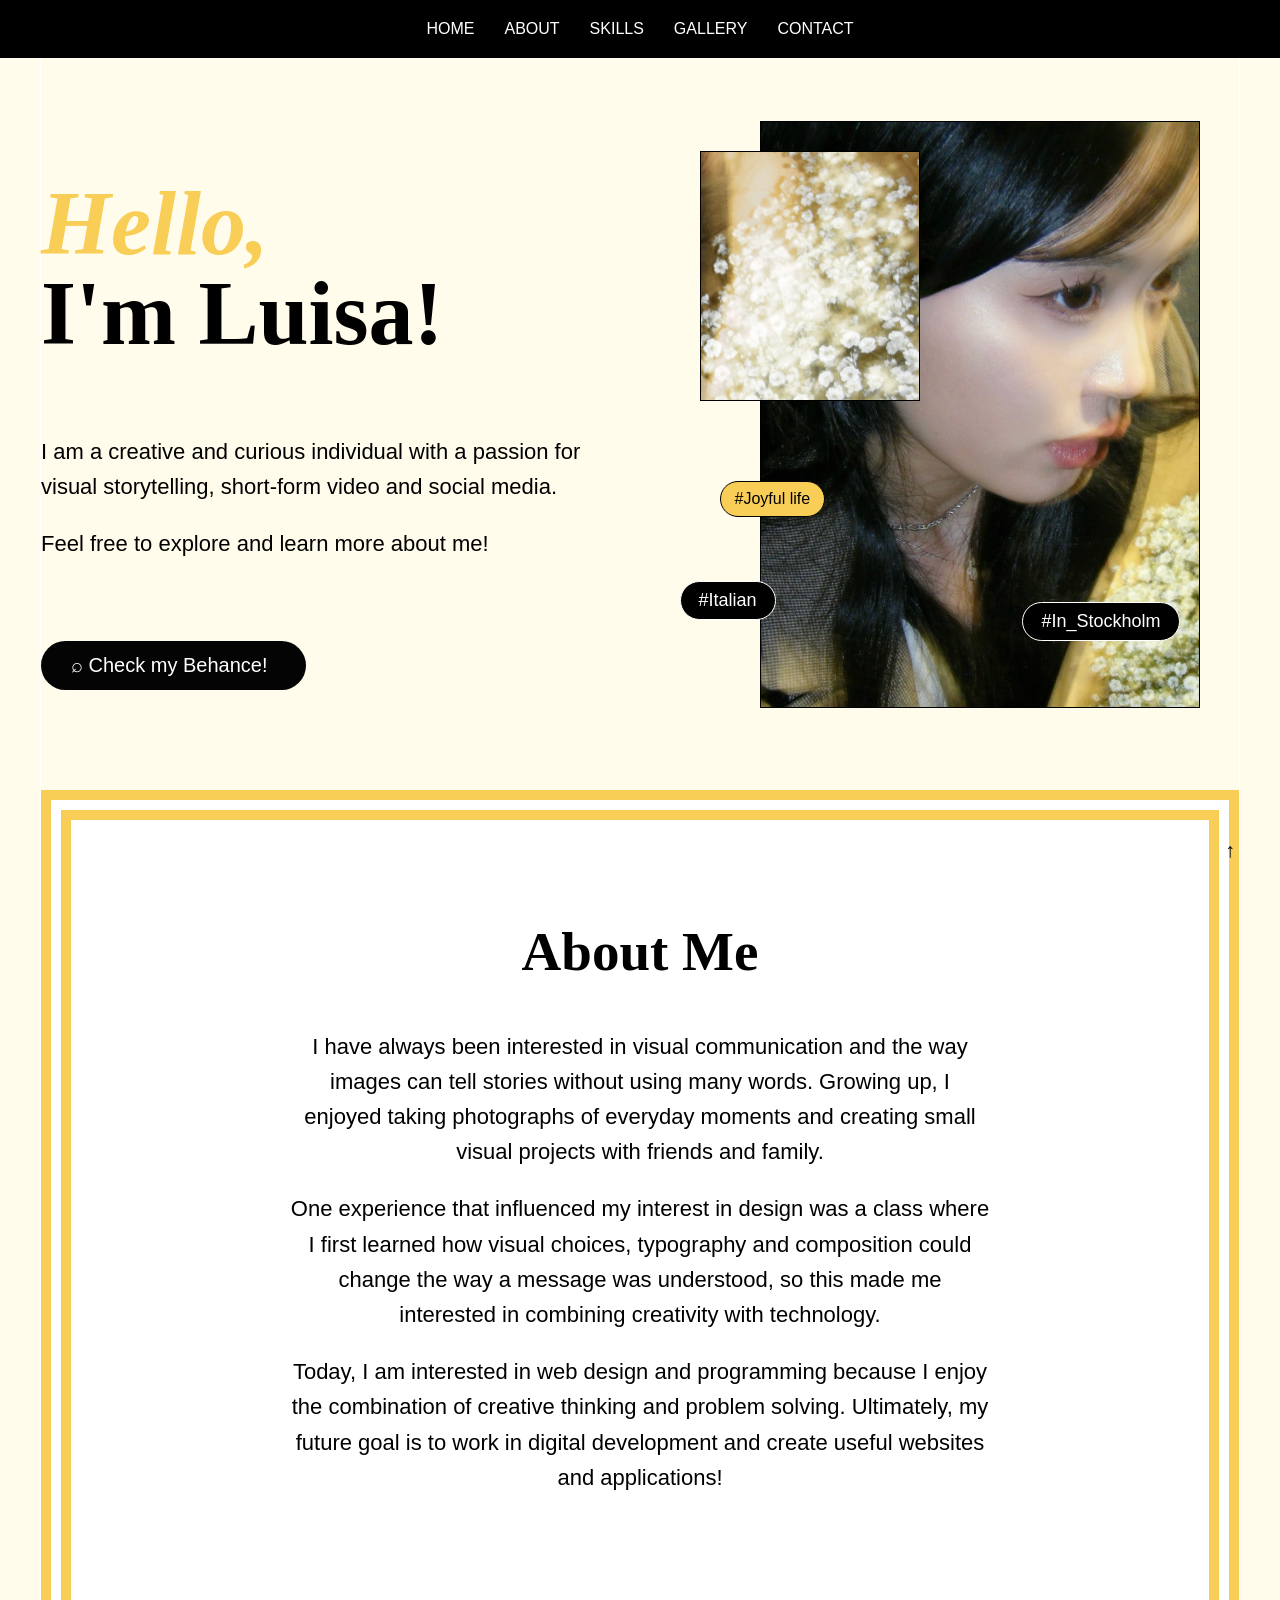
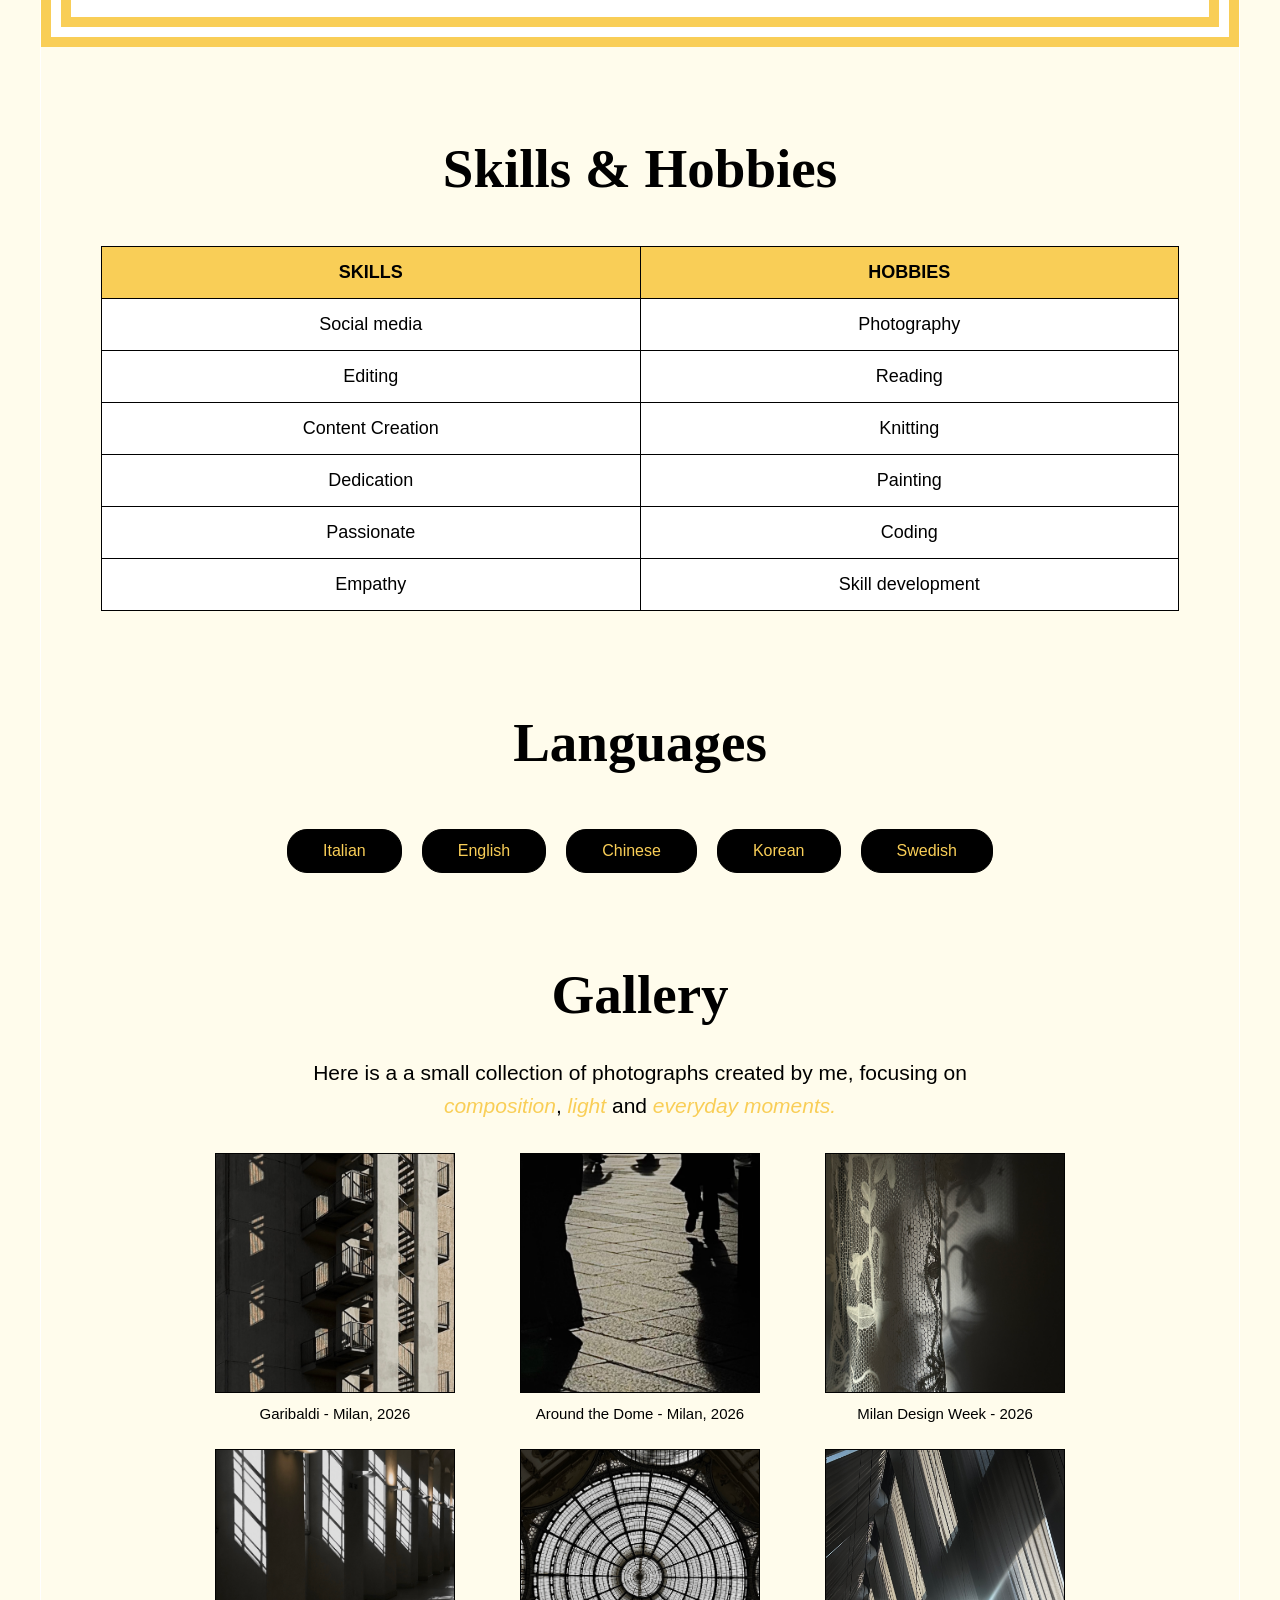
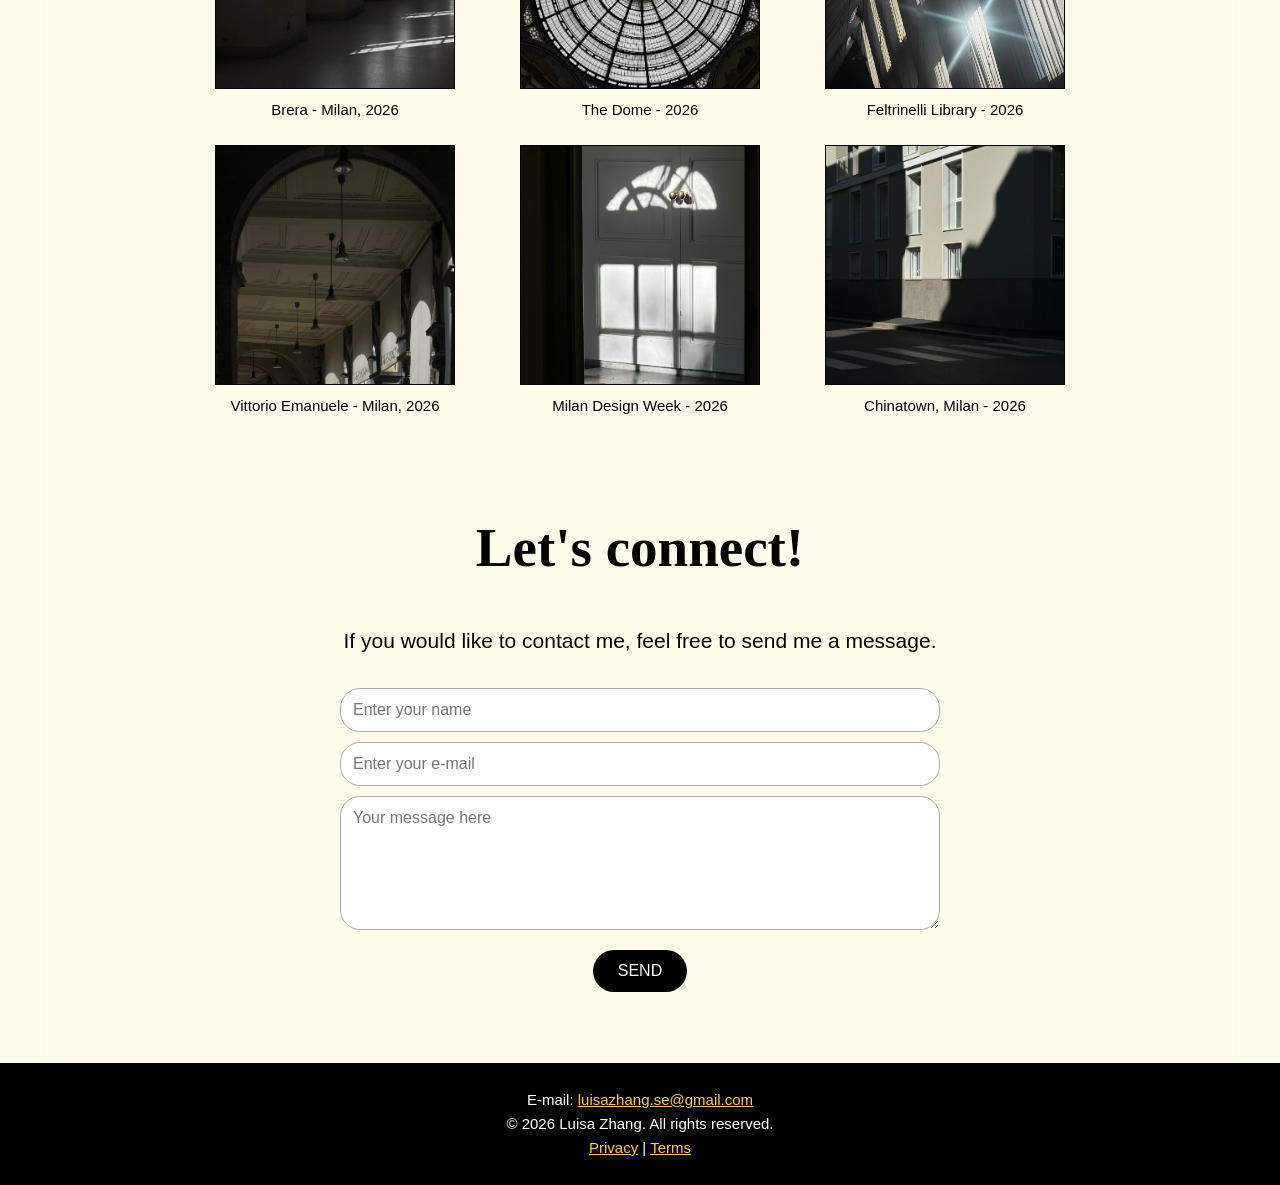
<file: index.html>
<!DOCTYPE html>
<html lang="en">
<head>
    <meta charset="UTF-8">
    <meta name="viewport" content="width=device-width, initial-scale=1.0">
    <title> Luisa's portfolio </title>
    <link rel="stylesheet" href="Styles/styles.css">
</head>




<body>



        <!-- HEADER / NAVIGATION -->
    <div id="nav-container"> 

  <nav>
    <ul>
        <li><a href="#home">HOME</a></li>
        <li><a href="#about">ABOUT</a></li>
        <li><a href="#skills">SKILLS</a></li>
        <li><a href="#gallery">GALLERY</a></li>
        <li><a href="#contact">CONTACT</a></li>
    </ul>
  </nav>

    </div>
     <!-- END OF HEADER / NAVIGATION -->





     <!-- BODY -->
    <main id="body-container">



         <section id="home" class="home-section">
            <div class="home-text">
                <h1><i>Hello,</i><br> I'm Luisa!</h1>
                <p>I am a creative and curious individual
                    with a passion for visual storytelling, short-form
                    video and social media.</p>
                <p>Feel free to explore and learn more about me!</p>
            </div>




<div class="profile-visual">


    <div class="image-labels2">
        <span>#Italian</span>
    </div>



    <!-- PERSONAL SEED-->
     <span class="seed">#Joyful life</span>


 

    <div class="square square-main">
        <img src="Assets/Images/profile.JPG" alt="Portrait">
    </div>

    <div class="square square-small square-one">
        <img src="Assets/Images/flowers.JPG" alt="Flowers">
    </div>

    <div class="image-labels">
        <span>#In_Stockholm</span>
    </div>



</div>


            



<a href="https://www.behance.net/ruvlly" class="behance">
                    <span>⌕</span>
                    Check my Behance!
                </a>


        </section>





        <!-- ABOUT -->
              <section id="about">
            <h2>About Me</h2>
            <p class="about-text">
                I have always been interested in visual communication
                and the way images can tell stories without using many
                words. Growing up, I enjoyed taking photographs of
                everyday moments and creating small visual projects
                with friends and family.
            </p>
            <p class="about-text">
                One experience that influenced my interest in design
                was a class where I first learned how visual choices,
                typography and composition could change the way a
                message was understood, so this made me interested in
                combining creativity with technology.
            </p>
            <p class="about-text">
                Today, I am interested in web design and programming
                because I enjoy the combination of creative thinking
                and problem solving. Ultimately, my future goal is to work in
                digital development and create useful websites and
                applications!
            </p>
        </section>
        <!-- END OF ABOUT -->






        <!-- SKILLS -->
             <section id="skills">
            <h2>Skills & Hobbies</h2>


            <table>
                <thead>
                    <tr>
                        <th>SKILLS</th>
                        <th>HOBBIES</th>
                    </tr>
                </thead>


                <tbody>
                    <tr>
                        <td>Social media</td>
                        <td>Photography</td>
                    </tr>

                    <tr>
                        <td>Editing</td>
                        <td>Reading</td>
                    </tr>

                    <tr>
                        <td>Content Creation</td>
                        <td>Knitting</td>
                    </tr>

                    <tr>
                        <td>Dedication</td>
                        <td>Painting</td>
                    </tr>

                      <tr>
                        <td>Passionate</td>
                        <td>Coding</td>
                    </tr>

                      <tr>
                        <td>Empathy</td>
                        <td>Skill development</td>
                    </tr>



                </tbody>

            </table>
        </section>




            <h3 id="languages">Languages</h3>

            <ul class="language-list">
                <li>Italian</li>
                <li>English</li>
                <li>Chinese</li>
                <li>Korean</li>
                <li>Swedish</li>
            </ul>





   <!-- END OF SKILLS -->





 <!-- GALLERY -->
   <section id="gallery">
    <h2>Gallery</h2>

    <p class="gallery-message">
                Here is a a small collection of photographs created by me, 
                focusing on <i>composition</i>, <i>light</i> and <i>everyday moments.</i> 
            </p>

    <div class="gallery-grid">

        <div class="gallery-item">
            <div class="gallery-box">
               <img
                    src="Assets/Images/1.JPG"
                    alt="Picture1"
                >
            </div>
            <p class="caption">Garibaldi - Milan, 2026</p>
        </div>

        <div class="gallery-item">
            <div class="gallery-box">
                <img
                    src="Assets/Images/2.JPG"
                    alt="Picture2"
                >
            </div>
            <p class="caption">Around the Dome - Milan, 2026</p>
        </div>

        <div class="gallery-item">
            <div class="gallery-box">
                <img
                    src="Assets/Images/3.JPG"
                    alt="Picture3"
                >    
            </div>
            <p class="caption">Milan Design Week - 2026</p>
        </div>

        <div class="gallery-item">
            <div class="gallery-box">
               <img
                    src="Assets/Images/4.JPG"
                    alt="Picture4"
                >
            </div>
            <p class="caption">Brera - Milan, 2026</p>
        </div>

        <div class="gallery-item">
            <div class="gallery-box">
                <img
                    src="Assets/Images/5.JPG"
                    alt="Picture5"
                >
            </div>
            <p class="caption">The Dome - 2026</p>
        </div>

        <div class="gallery-item">
            <div class="gallery-box">
               <img
                    src="Assets/Images/6.JPG"
                    alt="Picture6"
                >
            </div>
            <p class="caption">Feltrinelli Library - 2026</p>
        </div>

        <div class="gallery-item">
            <div class="gallery-box">
                <img
                    src="Assets/Images/7.JPG"
                    alt="Picture7"
                >
            </div>
            <p class="caption">Vittorio Emanuele - Milan, 2026</p>
        </div>

        <div class="gallery-item">
            <div class="gallery-box">
               <img
                    src="Assets/Images/8.JPG"
                    alt="Picture8"
                >
            </div>
            <p class="caption">Milan Design Week - 2026</p>
        </div>

        <div class="gallery-item">
            <div class="gallery-box">
               <img
                    src="Assets/Images/9.JPG"
                    alt="Picture9"
                >
            </div>
            <p class="caption">Chinatown, Milan - 2026</p>
        </div>
    </div>
</section>
 <!-- END OF GALLERY -->







 <!-- CONTACT -->
<section id="contact">
            <h2>Let's connect!</h2>
            
            <p class="contact-intro">
                If you would like to contact me, feel free to send
                me a message.
            </p>
    


            <form
                action="mailto:luisazhang.se@gmail.com"
                method="post"
                enctype="text/plain"
            >
            
                <input
                    type="text"
                    name="name"
                    required
                    placeholder="Enter your name"
                >

                <input
                    type="email"
                    name="email"
                    required
                    placeholder="Enter your e-mail"
                >

                <textarea
                    id="message"
                    name="message"
                    rows="6"
                    required
                    placeholder="Your message here"
                ></textarea>


                <button type="submit">
                    SEND
                </button>

            </form>
        </section>

 <!-- END OF CONTACT -->







    </main>






<!-- FOOTER -->
    <footer id="footer-container">
        <p class="footer-line">
            E-mail:
            <a href="mailto:luisazhang.se@gmail.com">
                luisazhang.se@gmail.com
            </a>
        </p>

        <p class="footer-line">
            &copy; 2026 Luisa Zhang. All rights reserved.
        </p>

        <p class="footer-line">
            <a href="#">Privacy</a>
            |
            <a href="#">Terms</a>
        </p>
    </footer>
<!-- END OF FOOTER -->





<a href="#home" class="back-to-top">↑</a>




       <!-- END OF BODY -->







</body>
</html>
</file>
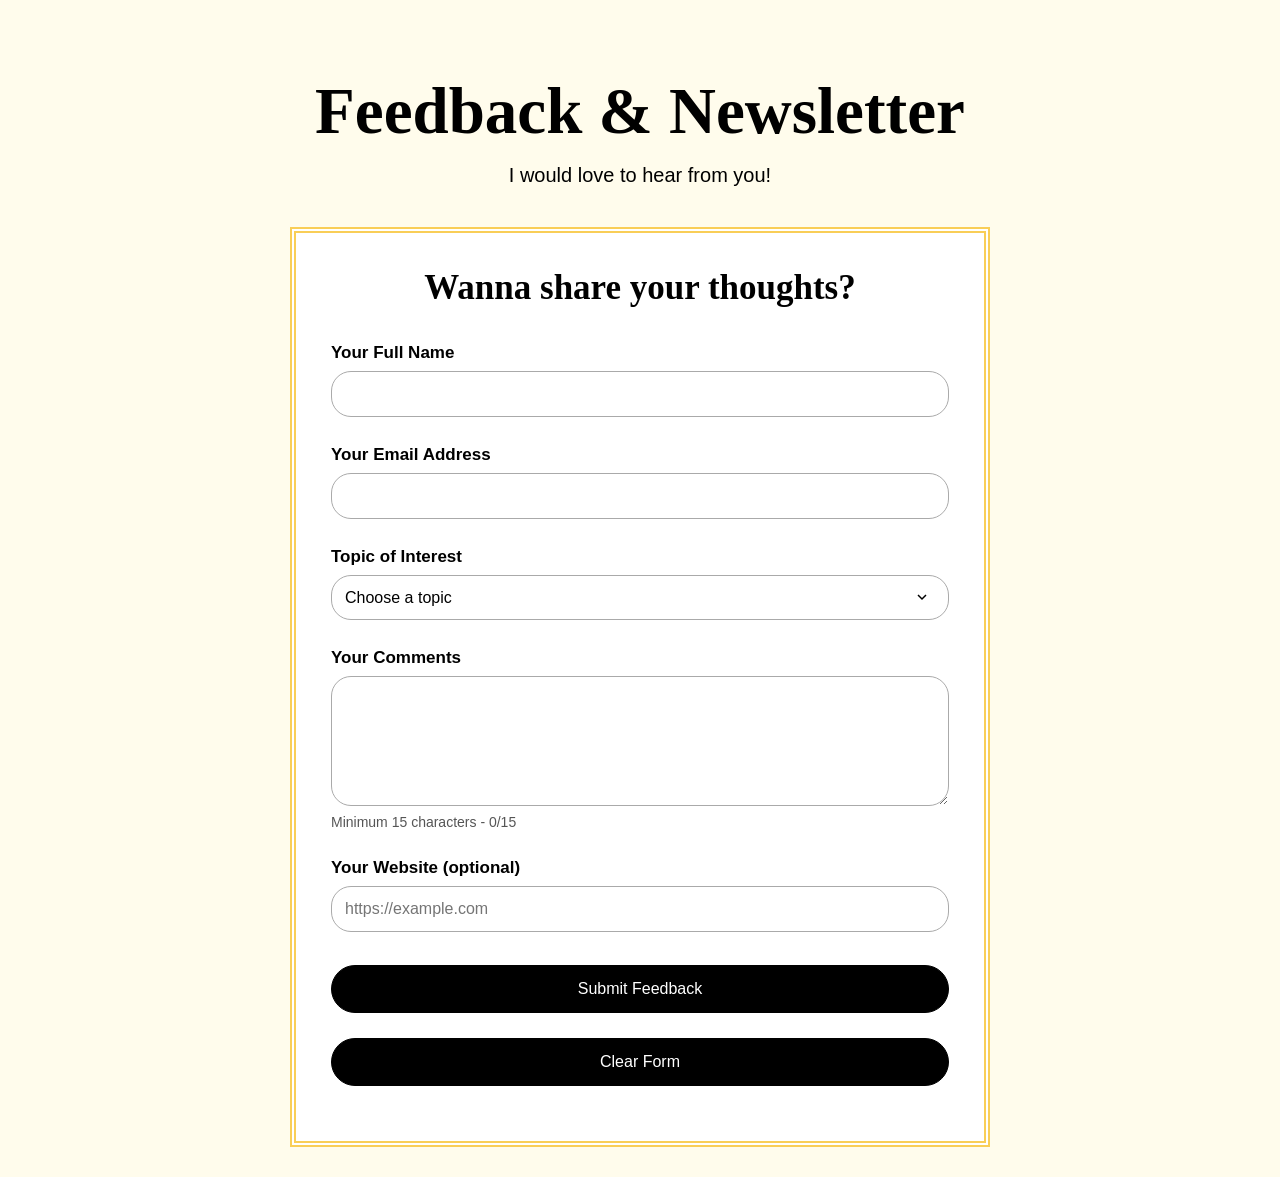
<file: feedback.html>
<!DOCTYPE html>
<html lang="en">
<head>
    <meta charset="UTF-8">
    <meta name="viewport" content="width=device-width, initial-scale=1.0">

    <title>Luisa's portfolio</title>

    <link rel="stylesheet" href="Styles/feedback.css">
    <script src="JS/feedback.js" defer></script>

</head>
<body>

    <header>
        <h1>Feedback & Newsletter</h1>
        <p>I would love to hear from you!</p>
    </header>

    <main>
        <!-- novalidate to show our custom validation messages and not the default ones -->
        <form id="feedbackForm" novalidate>
            <h2>Wanna share your thoughts?</h2>


            <!-- full name input -->
            <div class="form-group">
                <label for="fullName">Your Full Name</label>
                <input type="text" id="fullName" name="fullName"
                    minlength="2" required aria-describedby="fullNameError">

                <p id="fullNameError" class="error-message"></p>
            </div>



            <!-- email input -->
            <div class="form-group">
                <label for="email">Your Email Address</label>
                <input type="email" id="email" name="email"
                    required aria-describedby="emailError">

                <p id="emailError" class="error-message"></p>
            </div>



            <!-- topic input and drop down menu-->
            <div class="form-group">
                <label for="topic">Topic of Interest</label>
                <select id="topic" name="topic"
                    required aria-describedby="topicError">
                    

                    <!-- is empty because the user has to choose a topic, otherwise the form will not be submitted-->
                    <option value="">Choose a topic</option>
                    <option value="web-design">Web Design</option>
                    <option value="javascript">JavaScript</option>
                    <option value="graphic-design">Graphic Design</option>
                    <option value="other">Other</option>

                </select>
                <p id="topicError" class="error-message"></p>
            </div>



            <!-- comment area -->
            <div class="form-group">
                <label for="comments">Your Comments</label>

                <textarea id="comments" name="comments"
                    minlength="15" required aria-describedby="commentsError counter"></textarea>

                <p id="counter">Minimum 15 characters - 0/15</p>
                <p id="commentsError" class="error-message"></p>
            </div>



            <!-- website -->
            <div class="form-group">
                <label for="website">Your Website (optional)</label>

                <input type="url" id="website" name="website"
                    placeholder="https://example.com"
                    aria-describedby="websiteError">

                <p id="websiteError" class="error-message"></p>
            </div>



            <!-- buttons -->
            <button type="submit">Submit Feedback</button>
            <button type="reset">Clear Form</button>



            <!-- success message -->
            <p id="formStatus" role="status" aria-live="polite"></p>





        </form>
    </main>
    
</body>
</html>
</file>
<file: Styles/styles.css>
/* GENERAL */
* {
    box-sizing: border-box;
}


body {
    margin: 0;
    font-family: Arial, sans-serif;
    background-color: #fffcec;
}


html {
    scroll-behavior: smooth;
}
/* END OF GENERAL */




/* HEADER / NAVIGATION */
#header-container {
    width: 100%;
    background-color: rgb(0, 0, 0);
    border-bottom: 1px solid #ddd;
}

#nav-container {
    position: fixed;
    top: 0;
    left: 0;
    width: 100%;
    background-color: rgb(0, 0, 0);;
    z-index: 1000;
}


nav ul {
    display: flex;
    justify-content: center;
    align-items: center;
    gap: 30px;
    list-style: none;
    margin: 0;
    padding: 20px;
}

nav a {
    color: rgb(255, 255, 255);
    text-decoration: none;
    font-size: 16px;
}


nav a:hover {

    border-radius: 25px;
    color: rgb(249, 206, 87);
    font-style: italic;
}

/* END OF HEADER / NAVIGATION */








#body-container {
    width: 100%;
    max-width: 1200px;
    border: 1px solid #ffffff;
    margin: 0 auto;
}


section {
    min-height: 60vh;
    padding: 100px 0px;
}

h1 {
    font-size: clamp(50px, 8vw, 90px);
    font-family: serif;
    margin-top: 0;
    line-height: 1;
    color: rgb(0, 0, 0);
}

h2 {
    font-size: 55px;
    font-family: serif;
    margin-top: 0;
    text-align: center;
    color: rgb(0, 0, 0);
}

h3 {
    font-size: 55px;
    text-align: center;
}

p {
    font-size: 22px;
    line-height: 1.6;
    max-width: 700px;
}



i {
    color: rgb(249, 206, 87);
}








/* HOME */
.home-section {
    display: grid;
    grid-template-columns: 1fr 1fr;
    align-items: center;
    gap: 0px;
}

.home-text {
    text-align: left;
}


.behance {
    display: inline-block;
    width: 265px;
    margin-top: -20px;
    margin-left: 0px;
    padding: 13px 30px;
    background-color: #040404;
    color: white;
    text-decoration: none;
    border-radius: 40px;
    font-size: 20px;
}


.behance:hover {

    border-radius: 25px;
    color: rgb(249, 206, 87);
}










.profile-visual {
    position: relative;
    width: 100%;
    max-width: 520px;
    height: 560px;
    margin: 0 auto;
}

.square {
    position: absolute;
    aspect-ratio: 1 / 1;
    overflow: hidden;
    border: 1px solid #000;
    background-color: #fbfafa;
}

.square img {
    width: 100%;
    height: 100%;
    object-fit: cover;
    display: block;
}


/* MAIN IMAGE */
.square-main {
    width: min(440px, 85%);
    height: auto;
    aspect-ratio: 3 / 4;
    top: 20px;
    right: 0;
    z-index: 3;
}

/* SMALL OVERLAPPING SQUARE */
.square-one {
    width: 220px;
    height: 250px;
    bottom: 0px;
    top: 50px;
    left: 20px;
    right: 260px;
    z-index: 10;
}


/* SMALL LABELS */
.image-labels {
    position: absolute;
    bottom: 20px;
    right: 20px;
    display: flex;
    gap: 30px;
    z-index: 5;
    font-size: 14px;
}

.image-labels span {
    padding: 8px 18px;
    border-radius: 20px;
    background-color: rgb(0, 0, 0);
    border: 1px solid white;
    color: white;
    font-size: 18px;
    transition: all 0.3s ease;
}

.image-labels span:hover {
    background-color: rgb(255, 255, 255);
    color: rgb(0, 0, 0);
}



.image-labels2 span {
    position: absolute;
    top: 480px;
    left: 0;
    z-index: 20;
    padding: 8px 18px;
    border-radius: 20px;
    background-color: black;
    border: 1px solid white;
    color: white;
    font-size: 18px;
    transition: all 0.3s ease;
}

.image-labels2 span:hover {
    background-color: rgb(249, 206, 87);
    color: rgb(0, 0, 0);
}




/* PERSONAL SEED */
.seed {
    position: absolute;
    top: 380px;
    left: 40px;
    z-index: 50;
    display: inline-block;
    padding: 8px 14px;
    border: 1px solid black;
    border-radius: 25px;
    background-color: rgb(249, 206, 87);
    color: black;
    transition: background-color 0.3s ease, color 0.3s ease;
}

.seed:hover {
    background-color: black;
    color: white;
}





.profile-picture {
    width: 100%;
    height: 100%;
    object-fit: cover;
    display: block;
}

/* END OF HOME */









/* ABOUT */
#about {
    background-color: #ffffff;
    border: 30px solid, rgb(249, 206, 87);
    border-style: double;
    padding: 100px 60px;
    text-align: center;
    font-size: 22px;
}

.about-text {
    font-size: 22px;
    line-height: 1.6;
    max-width: 700px;
    margin-left: auto;
    margin-right: auto;
}
/* END OF ABOUT */








/* SKILLS */
#skills {
    text-align: center;
    font-size: 40px;
      padding: 90px 60px 100px;
      color: black;
}

table {
    width: 100%;
    max-width: 1200px;
    border-collapse: collapse;
    margin-top: 30px;
    background-color: white;
    table-layout: fixed;
}

th,
td {
    border: 1px solid black;
    padding: 15px;
    text-align: center;
    font-size: 18px;
}

th {
    background-color: rgb(249, 206, 87);
    color: rgb(0, 0, 0);
}



#languages {
    text-align: center;
    margin-top: 0px;
    color: rgb(0, 0, 0);
    font-size: 55px;
    font-family: serif;
}


.language-list {
    display: flex;
    justify-content: center;
    gap: 20px;
    padding: 0;
    margin: 0;
    list-style: none;
    flex-wrap: wrap;
}

.language-list li {
    background-color: #000000;
    color: rgb(249, 206, 87);
    padding: 12px 35px;
    text-align: center;
    border-radius: 20px;
    border: 1px solid #000;

}
/* END OF SKILLS */








/* GALLERY */

.gallery-message {
    text-align: center;
    margin: 0 auto 20px;
    font-size: 21px;
    max-width: 700px;
    padding-bottom: 10px;
}


#gallery {
      padding: 90px 60px 100px;
}

#gallery h2 {
    text-align: center;
    font-size: 40px;
    margin-bottom: 30px;
    font-size: 55px;
    font-family: serif;
}

.gallery-grid {
    display: grid;
    grid-template-columns: repeat(3, 1fr);
    gap: 25px 65px;
    max-width: 850px;
    margin: 0 auto;
}

.gallery-item {
    text-align: center;
}

.gallery-box {
    width: 100%;
    aspect-ratio: 1 / 1;
    overflow: hidden;
    background-color: #ffffff;
    border: 1px solid #020202;
}

.gallery-box img {
    width: 100%;
    height: 100%;
    object-fit: cover;
    display: block;
}

.caption {
    margin: 10px 0 0;
    font-size: 15px;
    line-height: 1.4;
    text-align: center;
}
/* END OF GALLERY */









/* CONTACT */
#contact {
    text-align: center;
    padding: 0px 20px 70px;
}

.contact-intro {
    text-align: center;
    margin: 0 auto 20px;
    font-size: 21px;
    max-width: 700px;
}

form {
    display: flex;
    flex-direction: column;
    max-width: 600px;
    gap: 10px;
    margin: 30px auto 0;
}

label {
    font-weight: bold;
    margin-top: 10px;
}

input,
textarea {
    width: 100%;
    padding: 12px;
    font-family: inherit;
    font-size: 16px;
    border: 1px solid #aaa;
    border-radius: 20px;
}


input:focus,
textarea:focus {
    outline: 1px solid rgba(255, 255, 255, 0.3);
    border-color: rgb(249, 206, 87);
}


button {
    width: fit-content;
    margin: 10px auto 0;
    padding: 12px 25px;
    border: none;
    border-radius: 25px;
    background-color: rgb(0, 0, 0);
    color: rgb(255, 255, 255);
    font-size: 16px;
    cursor: pointer;
}


/* Button hover */
button:hover {
    background-color: rgb(249, 206, 87);
    color: rgb(58, 135, 19);
}


/* Button keyboard focus */
button:focus-visible {
    outline: 3px solid rgb(2, 2, 2);
    outline-offset: 3px;
}
/* END OF CONTACT */









/* FOOTER */
#footer-container {
    padding: 25px;
    text-align: center;
    background-color: black;
    color: rgb(255, 255, 255);
    font-size: 18px;
}


.footer-line {
    max-width: none;
    margin: 0px;
    font-size: 15px;
    text-align: center;
}

#footer-container a {
    color: rgb(249, 206, 87);
}

#footer-container a:hover {
    color: rgb(249, 206, 87);
}

#footer-container a:focus-visible {
    outline: 3px solid white;
    outline-offset: 3px;
}
/* END OF FOOTER */









/* BACK TO TOP */
.back-to-top {
    position: fixed;
    right: 25px;
    bottom: 25px;

    width: 50px;
    height: 50px;

    display: flex;
    align-items: center;
    justify-content: center;

    color: black;
    text-decoration: none;

    border-radius: 50%;
    font-size: 20px;

    z-index: 1000;
}

.back-to-top:hover {
    background-color: rgb(249, 206, 87);
    color: white;
}
/* END OF BACK TO TOP */










/* TABLET RESPONSIVE */
@media (min-width: 701px) and (max-width: 1024px) {

    .home-section {
        grid-template-columns: 1fr 1fr;
        gap: 25px;
        padding: 100px 35px;
    }

    .home-text {
        padding-left: 10px;
    }

    .home-text h1 {
        font-size: clamp(45px, 7vw, 65px);
    }

    .home-text p {
        font-size: 19px;
    }

    .profile-visual {
        width: 100%;
        max-width: 400px;
        height: 480px;
    }

    .square-main {
        width: 85%;
    }

    .square-one {
        width: 160px;
        height: 190px;
    }

}













/* RESPONSIVE */
@media (max-width: 700px) {

nav ul {
    flex-wrap: nowrap;
    justify-content:center;
    gap: 12px;
    padding: 15px 20px;
    overflow-x: auto;
    white-space: nowrap;
    font-size: 20px;
}


    #body-container {
    width: 95%;
    margin-top: 80px;
}

section {
    min-height: auto;
    padding: 50px 20px;
}

    .home-section {
        grid-template-columns: 1fr;
        text-align: center;
    }


       .gallery-grid {
       grid-template-columns: 1fr;
}


    .home-text {
        text-align: center;
            font-size: 20px;
    }


    .home-text p {
        margin-left: auto;
        margin-right: auto;
        font-size: 20px;
    }



    .about-text {
    font-size: 20px;
    line-height: 1.5;
}





    h1 {
        font-size: 55px;
    }


    h2 {
        font-size: 32px;
    }


    table {
        font-size: 14px;
    }


    th,
    td {
    padding: 9px 4px;
    font-size: 13px;
}



.image-labels {
    bottom: 60px;
    right: 5px;
}

.behance {
    margin: 0 auto;
}


}
/* END OF RESPONSIVE */
</file>
<file: Styles/feedback.css>
/* GENERAL */
* {
    box-sizing: border-box;
}

body {
    margin: 0;
    padding: 30px 20px;
    font-family: Arial, sans-serif;
    background-color: #fffcec;
    color: black;
}

/* HEADER */
header {
    text-align: center;
    margin-bottom: 40px;
}

header h1 {
    font-family: serif;
    font-size: clamp(40px, 6vw, 65px);
    margin-bottom: 15px;
}

header p {
    font-size: 20px;
    margin: 0 auto;
}

/* MAIN CONTAINER */
main {
    width: 100%;
    max-width: 700px;
    margin: 0 auto;
    padding: 35px;
    background-color: white;
    border: 6px double rgb(249, 206, 87);
}

/* FORM */
form {
    display: flex;
    flex-direction: column;
    gap: 20px;
}

form h2 {
    font-family: serif;
    font-size: 35px;
    text-align: center;
    margin: 0 0 15px;
}

/* FORM GROUPS */
.form-group {
    display: flex;
    flex-direction: column;
    gap: 8px;
}

label {
    font-weight: bold;
    font-size: 17px;
}


/* Change the deafult drop down arrow */
select {
    appearance: none;
    background-image: url("data:image/svg+xml,%3Csvg xmlns='http://www.w3.org/2000/svg' width='12' height='12' viewBox='0 0 12 12'%3E%3Cpath d='M2 4l4 4 4-4' fill='none' stroke='black' stroke-width='1.5'/%3E%3C/svg%3E");
    background-repeat: no-repeat;
    background-position: right 20px center;
    padding-right: 45px;
}


/* INPUT FIELDS */
input,
select,
textarea {
    width: 100%;
    padding: 13px;
    font-family: Arial, sans-serif;
    font-size: 16px;
    border: 1px solid #aaa;
    border-radius: 20px;
    background-color: white;
    color: black;
    transition: border-color 0.3s ease,
                box-shadow 0.3s ease;
}

/* TEXTAREA */
textarea {
    min-height: 130px;
    resize: vertical;
}

/* FOCUS */
input:focus,
select:focus,
textarea:focus {
outline: 3px solid rgba(249, 206, 87, 0.35);
border-color: rgb(249, 206, 87);
}

/* CHARACTER COUNTER */
#counter {
    margin: 0;
    font-size: 14px;
    color: #555;
}

/* ERROR MESSAGES */
.error-message {
    margin: 0;
    font-size: 14px;
    color: red;
}


/* VALIDATION STATES */
.input-error {
    border: 2px solid red;
}
.input-valid {
    border: 2px solid green;
}


/* BUTTONS */
button {
    width: 100%;
    padding: 14px;
    margin-top: 5px;
    border: 1px solid black;
    border-radius: 25px;
    background-color: black;
    color: white;
    font-size: 16px;
    cursor: pointer;
    transition: background-color 0.3s ease,
    color 0.3s ease;
}

button:hover {
    background-color: rgb(249, 206, 87);
    color: black;
}

/* KEYBOARD FOCUS */
button:focus-visible {
    outline: 3px solid black;
    outline-offset: 4px;
}

/* SUCCESS MESSAGE */
#formStatus {
    text-align: center;
    font-weight: bold;
    font-size: 18px;
    color: green;
    margin: 0;
    /* Smooth disappearing effect */
    opacity: 1;
    transition: opacity 0.5s ease;
}

/* Message fade out */
#formStatus.hidden {
    opacity: 0;
}


/* COMMENT COUNTER COLOR */
#counter.counter-error {
    color: red;
}
#counter.counter-valid {
    color: green;
}





/* MOBILE RESPONSIVE */
@media (max-width: 600px) {

    body {
        padding: 20px 12px;
    }

    main {
        padding: 22px 16px;
    }

    header h1 {
        font-size: 40px;
    }

    form h2 {
        font-size: 29px;
    }

    label {
        font-size: 16px;
    }

}
</file>
